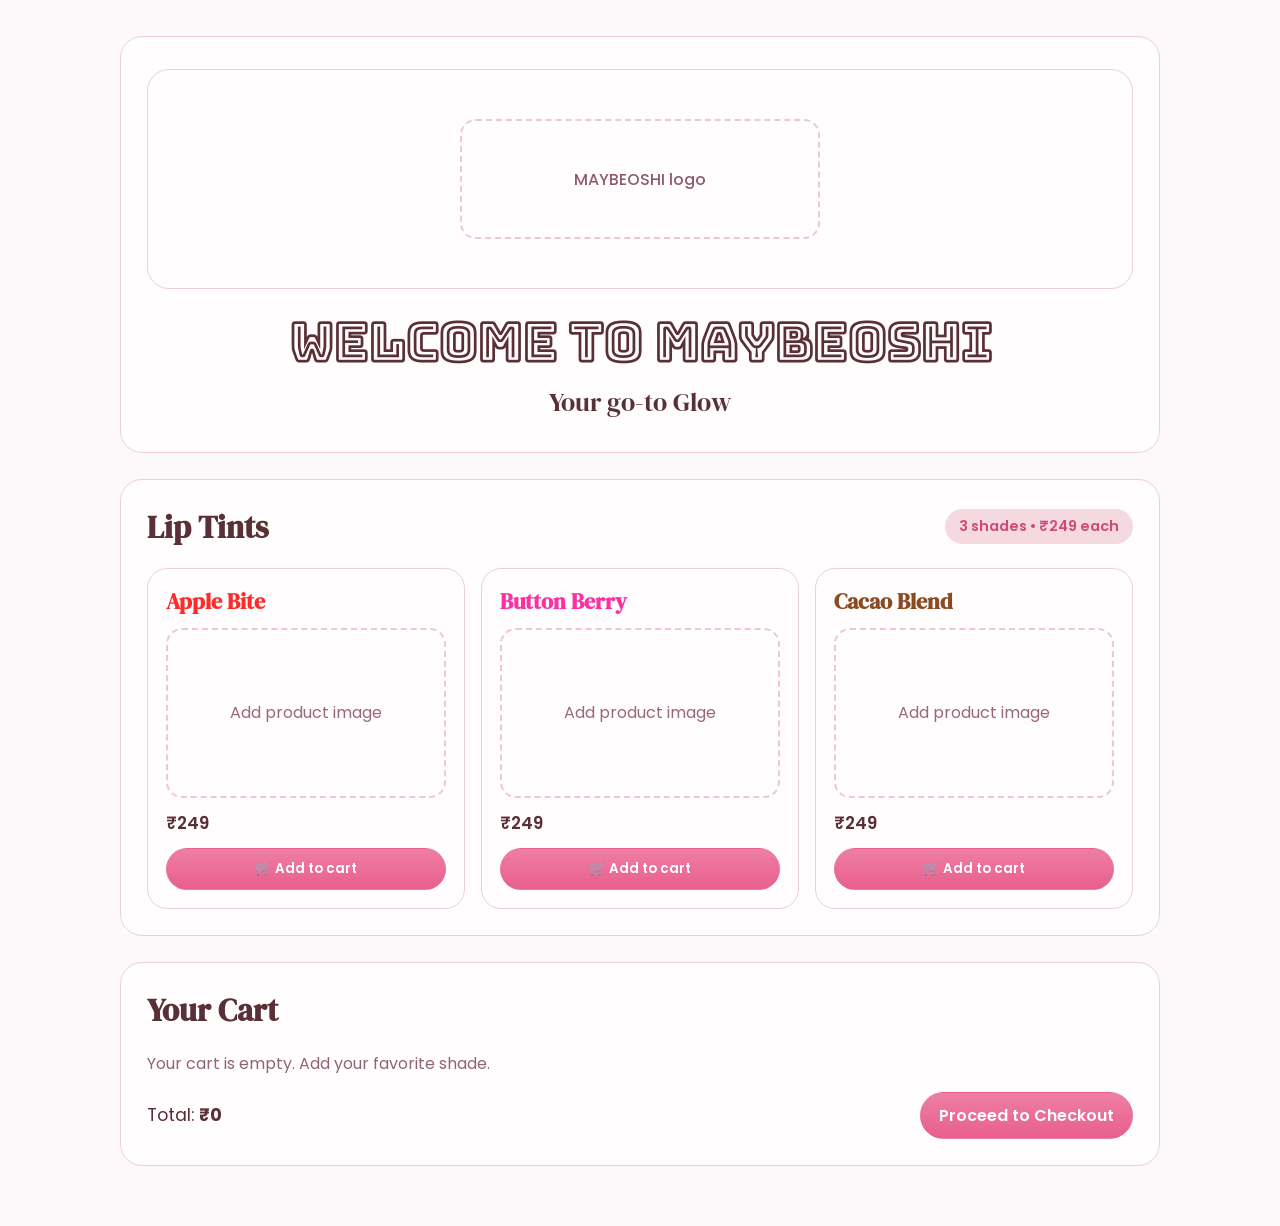
<file: index.html>
<!doctype html>
<html lang="en">
  <head>
    <meta charset="UTF-8" />
    <meta name="viewport" content="width=device-width, initial-scale=1.0" />
    <title>MAYBEOSHI | Lip Tints</title>
    <link rel="preconnect" href="https://fonts.googleapis.com" />
    <link rel="preconnect" href="https://fonts.gstatic.com" crossorigin />
    <link
      href="https://fonts.googleapis.com/css2?family=Bungee+Outline&family=DM+Serif+Display:ital@0;1&family=Poppins:wght@400;500;600;700&display=swap"
      rel="stylesheet"
    />
    <link rel="stylesheet" href="style.css" />
  </head>
  <body>
    <main class="page-shell">
      <section class="card hero-card">
        <div class="logo-area">
          <div class="placeholder-box">MAYBEOSHI logo</div>
        </div>
        <h1>Welcome to MAYBEOSHI</h1>
        <p class="tagline">Your go-to Glow</p>
      </section>

      <section class="card product-section">
        <div class="section-head">
          <h2>Lip Tints</h2>
          <span class="price-pill">3 shades • ₹249 each</span>
        </div>

        <div class="product-grid">
          <article class="product-card">
            <h3 class="shade-apple">Apple Bite</h3>
            <div class="product-placeholder">Add product image</div>
            <p class="price">₹249</p>
            <button class="add-btn" data-id="apple-bite" data-name="Apple Bite" data-price="249">🛒 Add to cart</button>
          </article>

          <article class="product-card">
            <h3 class="shade-berry">Button Berry</h3>
            <div class="product-placeholder">Add product image</div>
            <p class="price">₹249</p>
            <button class="add-btn" data-id="button-berry" data-name="Button Berry" data-price="249">🛒 Add to cart</button>
          </article>

          <article class="product-card">
            <h3 class="shade-cacao">Cacao Blend</h3>
            <div class="product-placeholder">Add product image</div>
            <p class="price">₹249</p>
            <button class="add-btn" data-id="cacao-blend" data-name="Cacao Blend" data-price="249">🛒 Add to cart</button>
          </article>
        </div>
      </section>

      <section class="card cart-section">
        <div class="section-head">
          <h2>Your Cart</h2>
        </div>
        <div id="cartItems" class="cart-items"></div>
        <div class="cart-footer">
          <p>Total: <strong id="cartTotal">₹0</strong></p>
          <a href="checkout.html" class="checkout-btn">Proceed to Checkout</a>
        </div>
      </section>
    </main>

    <script src="script.js"></script>
  </body>
</html>
</file>
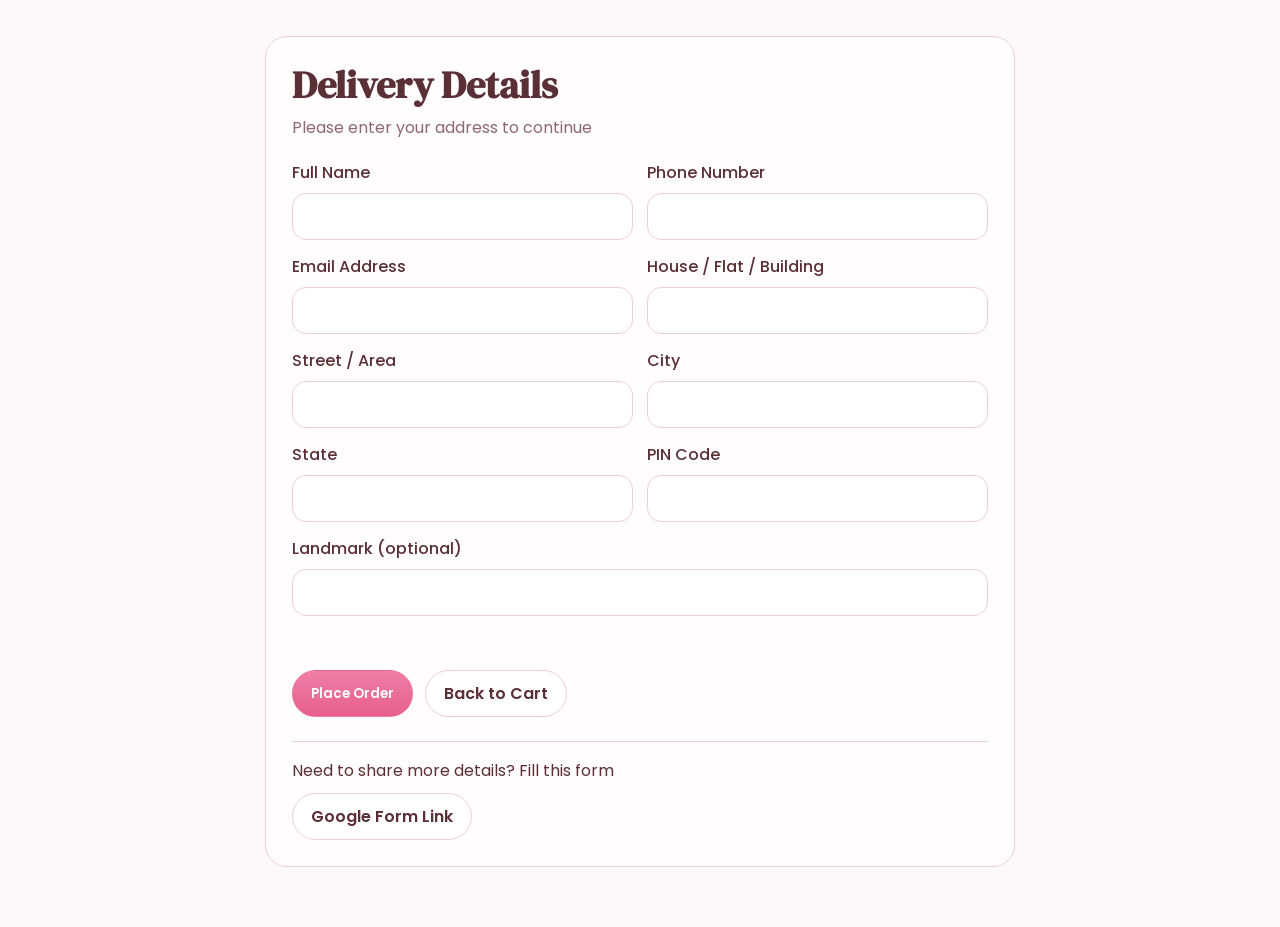
<file: checkout.html>
<!doctype html>
<html lang="en">
  <head>
    <meta charset="UTF-8" />
    <meta name="viewport" content="width=device-width, initial-scale=1.0" />
    <title>MAYBEOSHI | Checkout</title>
    <link rel="preconnect" href="https://fonts.googleapis.com" />
    <link rel="preconnect" href="https://fonts.gstatic.com" crossorigin />
    <link
      href="https://fonts.googleapis.com/css2?family=Bungee+Outline&family=DM+Serif+Display:ital@0;1&family=Poppins:wght@400;500;600;700&display=swap"
      rel="stylesheet"
    />
    <link rel="stylesheet" href="style.css" />
  </head>
  <body>
    <main class="page-shell checkout-shell">
      <section class="card checkout-card">
        <h1 class="checkout-title">Delivery Details</h1>
        <p class="checkout-subtext">Please enter your address to continue</p>

        <form id="checkoutForm" novalidate>
          <div class="form-grid">
            <label>Full Name<input type="text" name="fullName" required /></label>
            <label>Phone Number<input type="tel" name="phone" required /></label>
            <label>Email Address<input type="email" name="email" required /></label>
            <label>House / Flat / Building<input type="text" name="house" required /></label>
            <label>Street / Area<input type="text" name="street" required /></label>
            <label>City<input type="text" name="city" required /></label>
            <label>State<input type="text" name="state" required /></label>
            <label>PIN Code<input type="text" name="pin" required /></label>
            <label class="full-width">Landmark (optional)<input type="text" name="landmark" /></label>
          </div>

          <div id="formMessage" class="form-message" aria-live="polite"></div>

          <div class="button-row">
            <button type="submit" class="accent-btn">Place Order</button>
            <a href="index.html" class="ghost-btn">Back to Cart</a>
          </div>
        </form>

        <div class="google-form-section">
          <p>Need to share more details? Fill this form</p>
          <a href="#" class="google-link">Google Form Link</a>
        </div>
      </section>
    </main>

    <script src="script.js"></script>
  </body>
</html>
</file>
<file: style.css>
:root {
  --bg: #fdf8f9;
  --card-bg: #fffdfd;
  --border: #efcfd6;
  --accent: #e85f8d;
  --accent-dark: #cf4a77;
  --soft-pill: #f4d9e1;
  --text-main: #5a2f35;
  --title-red: #ff2b2b;
  --title-pink: #ff2fa3;
  --title-brown: #8b4a1f;
  --radius: 22px;
}

* {
  box-sizing: border-box;
}

body {
  margin: 0;
  font-family: "Poppins", "Nunito Sans", sans-serif;
  background: var(--bg);
  color: var(--text-main);
}

.page-shell {
  max-width: 1080px;
  margin: 0 auto;
  padding: 36px 20px 60px;
  display: grid;
  gap: 26px;
}

.card {
  background: var(--card-bg);
  border: 1px solid var(--border);
  border-radius: var(--radius);
  padding: 26px;
}

.hero-card {
  text-align: center;
  padding: 32px 26px;
}

.logo-area {
  border: 1px solid var(--border);
  border-radius: var(--radius);
  min-height: 220px;
  display: grid;
  place-items: center;
  margin-bottom: 24px;
}

.placeholder-box {
  border: 2px dashed #efc7d4;
  border-radius: 16px;
  color: #8f5b68;
  width: min(360px, 85%);
  min-height: 120px;
  display: grid;
  place-items: center;
  font-weight: 500;
}

h1 {
  margin: 0;
  color: var(--text-main);
  font-family: "Bungee Outline", "DM Serif Display", serif;
  font-size: clamp(2rem, 6vw, 3.3rem);
  line-height: 1.15;
}

.tagline,
h2,
h3,
.checkout-title {
  font-family: "DM Serif Display", "Bree Serif", serif;
}

.tagline {
  margin: 10px 0 0;
  font-size: clamp(1.25rem, 2.5vw, 1.65rem);
}

.section-head {
  display: flex;
  justify-content: space-between;
  align-items: center;
  gap: 12px;
  margin-bottom: 20px;
}

h2 {
  margin: 0;
  font-size: clamp(1.6rem, 2.4vw, 2rem);
}

.price-pill {
  background: var(--soft-pill);
  color: var(--accent-dark);
  border-radius: 999px;
  padding: 7px 14px;
  font-size: 0.9rem;
  font-weight: 600;
}

.product-grid {
  display: grid;
  grid-template-columns: repeat(3, minmax(0, 1fr));
  gap: 16px;
}

.product-card {
  border: 1px solid var(--border);
  border-radius: 20px;
  padding: 18px;
  display: grid;
  gap: 12px;
}

h3 {
  margin: 0;
  font-size: 1.35rem;
}

.shade-apple { color: var(--title-red); }
.shade-berry { color: var(--title-pink); }
.shade-cacao { color: var(--title-brown); }

.product-placeholder {
  border: 2px dashed #efc7d4;
  border-radius: 16px;
  min-height: 170px;
  display: grid;
  place-items: center;
  text-align: center;
  color: #9b6875;
  padding: 10px;
}

.price {
  margin: 0;
  font-size: 1.05rem;
  font-weight: 600;
}

.add-btn,
.checkout-btn,
.accent-btn,
.ghost-btn,
.google-link {
  display: inline-flex;
  align-items: center;
  justify-content: center;
  border-radius: 999px;
  padding: 10px 18px;
  font-family: inherit;
  font-weight: 600;
  text-decoration: none;
  border: 1px solid transparent;
  cursor: pointer;
}

.add-btn,
.checkout-btn,
.accent-btn {
  background: linear-gradient(180deg, #ee7ea5 0%, var(--accent) 100%);
  color: #fff;
}

.ghost-btn,
.google-link {
  border-color: var(--border);
  background: #fff;
  color: var(--text-main);
}

.cart-items {
  display: grid;
  gap: 10px;
  margin-bottom: 16px;
}

.cart-row {
  border: 1px solid var(--border);
  border-radius: 16px;
  padding: 10px 14px;
  display: flex;
  justify-content: space-between;
  align-items: center;
  gap: 8px;
}

.cart-footer {
  display: flex;
  align-items: center;
  justify-content: space-between;
  gap: 14px;
  flex-wrap: wrap;
}

.cart-footer p {
  margin: 0;
  font-size: 1.1rem;
}

.empty-cart {
  color: #8f6770;
  margin: 0;
}

.checkout-shell {
  min-height: 100vh;
  align-content: start;
}

.checkout-card {
  max-width: 820px;
  margin: 0 auto;
}

.checkout-title {
  font-size: clamp(1.8rem, 3vw, 2.4rem);
  margin: 0;
}

.checkout-subtext {
  margin-top: 8px;
  color: #8f6770;
}

.form-grid {
  display: grid;
  grid-template-columns: repeat(2, minmax(0, 1fr));
  gap: 14px;
  margin-top: 20px;
}

label {
  display: grid;
  gap: 8px;
  font-weight: 500;
}

input {
  border: 1px solid var(--border);
  border-radius: 14px;
  padding: 10px 12px;
  font: inherit;
  color: var(--text-main);
  background: #fff;
}

input:focus {
  outline: 2px solid #f4b6c8;
  border-color: #f0a7bd;
}

.full-width {
  grid-column: 1 / -1;
}

.button-row {
  margin-top: 18px;
  display: flex;
  gap: 12px;
  flex-wrap: wrap;
}

.form-message {
  min-height: 22px;
  margin-top: 14px;
  font-weight: 500;
}

.form-message.error {
  color: #b73558;
}

.form-message.success {
  color: #2e8650;
}

.google-form-section {
  margin-top: 24px;
  border-top: 1px solid var(--border);
  padding-top: 16px;
}

.google-form-section p {
  margin: 0 0 10px;
}

@media (max-width: 900px) {
  .product-grid {
    grid-template-columns: 1fr;
  }

  .form-grid {
    grid-template-columns: 1fr;
  }
}
</file>
